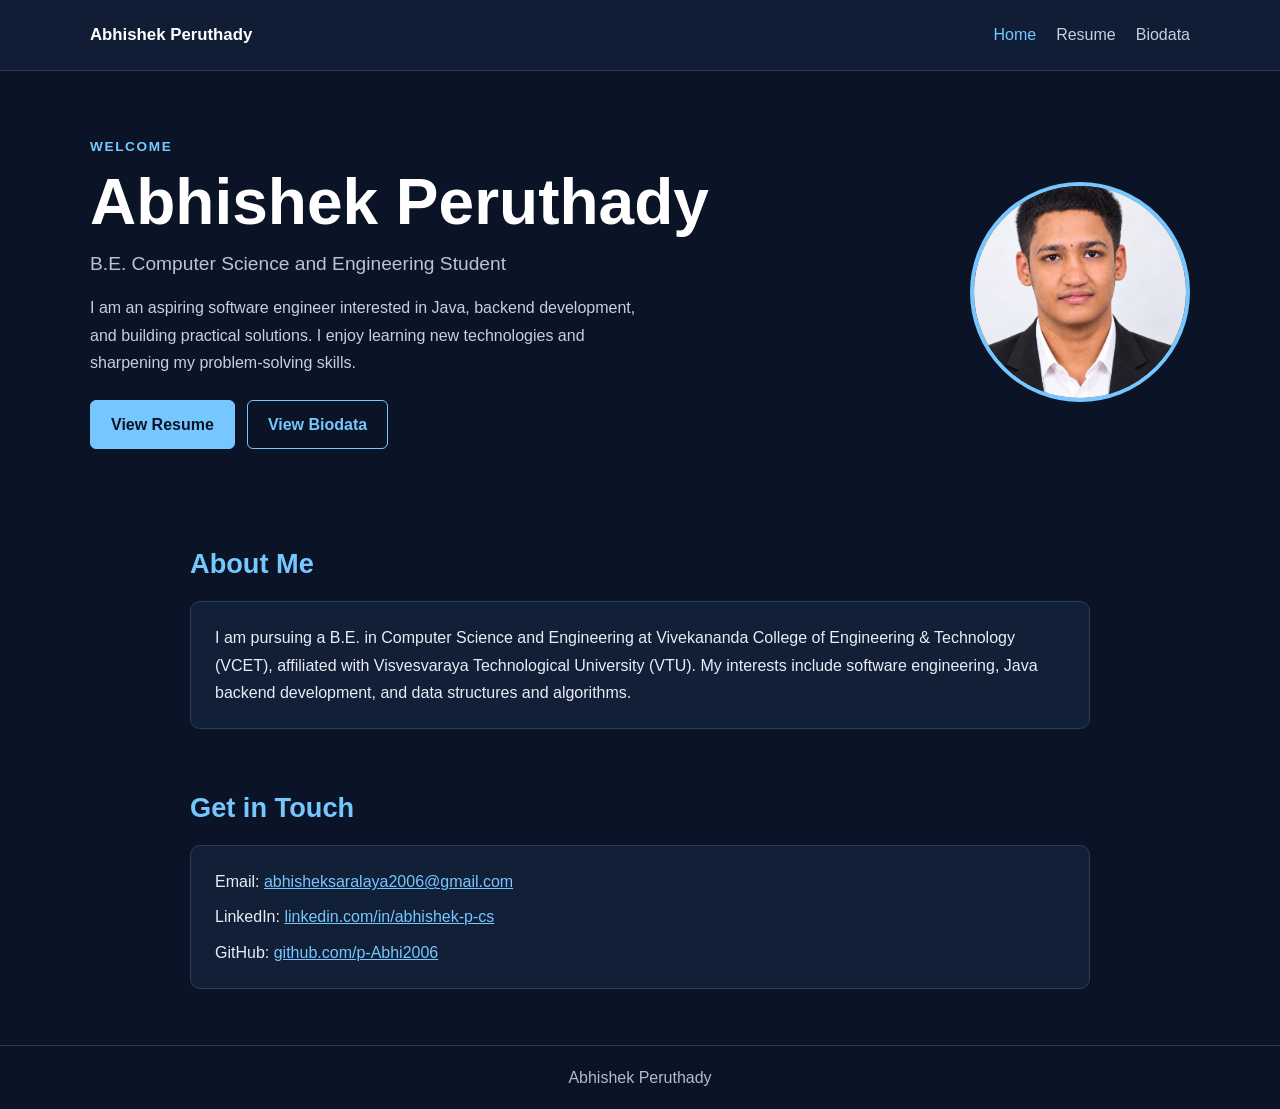
<file: index.html>
<!DOCTYPE html>
<html lang="en">
<head>
    <meta charset="UTF-8">
    <meta name="viewport" content="width=device-width, initial-scale=1.0">
    <meta name="description" content="Portfolio home page of Abhishek Peruthady, Computer Science and Engineering student.">
    <title>Abhishek Peruthady | Home</title>
    <link rel="stylesheet" href="style.css">
</head>
<body>
    <header class="site-header">
        <nav class="navigation" aria-label="Main navigation">
            <a class="brand" href="index.html">Abhishek Peruthady</a>
            <ul>
                <li><a href="index.html" aria-current="page">Home</a></li>
                <li><a href="resume.html">Resume</a></li>
                <li><a href="biodata.html">Biodata</a></li>
            </ul>
        </nav>
    </header>

    <main>
        <section class="hero">
            <div class="hero-content">
                <p class="eyebrow">WELCOME</p>
                <h1>Abhishek Peruthady</h1>
                <h2>B.E. Computer Science and Engineering Student</h2>
                <p class="hero-intro">I am an aspiring software engineer interested in Java, backend development, and building practical solutions. I enjoy learning new technologies and sharpening my problem-solving skills.</p>
                <div class="button-group">
                    <a class="button" href="resume.html">View Resume</a>
                    <a class="button button-secondary" href="biodata.html">View Biodata</a>
                </div>
            </div>
            <img class="profile-picture" src="profile.jpg" alt="Profile photograph of Abhishek Peruthady">
        </section>

        <section class="content-section">
            <h2>About Me</h2>
            <div class="card">
                <p>I am pursuing a B.E. in Computer Science and Engineering at Vivekananda College of Engineering &amp; Technology (VCET), affiliated with Visvesvaraya Technological University (VTU). My interests include software engineering, Java backend development, and data structures and algorithms.</p>
            </div>
        </section>

        <section class="content-section">
            <h2>Get in Touch</h2>
            <div class="card contact-card">
                <p>Email: <a href="mailto:abhisheksaralaya2006@gmail.com">abhisheksaralaya2006@gmail.com</a></p>
                <p>LinkedIn: <a href="https://www.linkedin.com/in/abhishek-p-cs/" target="_blank" rel="noopener noreferrer">linkedin.com/in/abhishek-p-cs</a></p>
                <p>GitHub: <a href="https://github.com/p-Abhi2006" target="_blank" rel="noopener noreferrer">github.com/p-Abhi2006</a></p>
            </div>
        </section>
    </main>

    <footer>
        <p>Abhishek Peruthady</p>
    </footer>
</body>
</html>
</file>
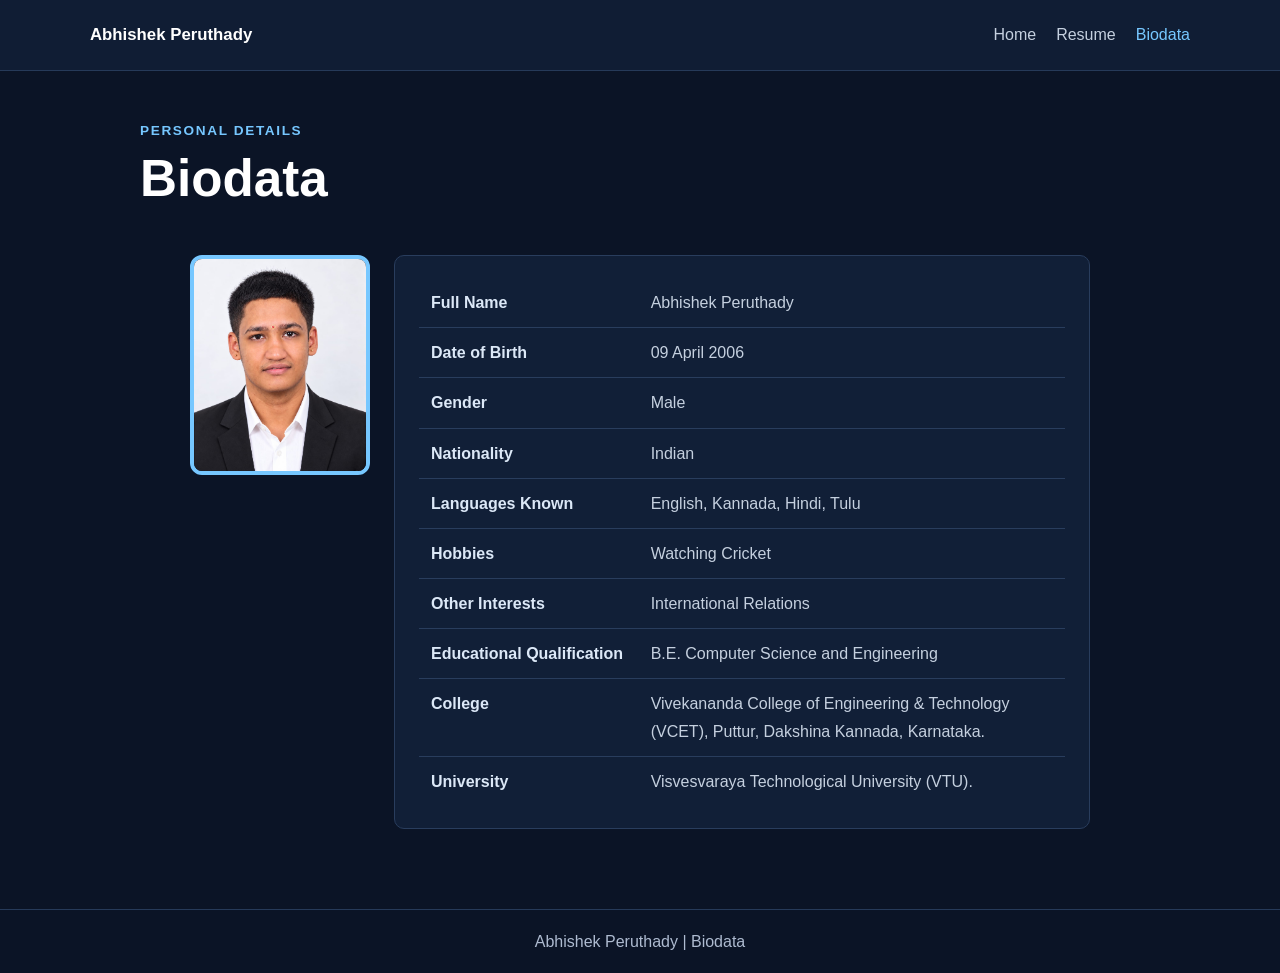
<file: biodata.html>
<!DOCTYPE html>
<html lang="en">
<head>
    <meta charset="UTF-8">
    <meta name="viewport" content="width=device-width, initial-scale=1.0">
    <meta name="description" content="Biodata of Abhishek Peruthady.">
    <title>Abhishek Peruthady | Biodata</title>
    <link rel="stylesheet" href="style.css">
</head>
<body>
    <header class="site-header">
        <nav class="navigation" aria-label="Main navigation">
            <a class="brand" href="index.html">Abhishek Peruthady</a>
            <ul>
                <li><a href="index.html">Home</a></li>
                <li><a href="resume.html">Resume</a></li>
                <li><a href="biodata.html" aria-current="page">Biodata</a></li>
            </ul>
        </nav>
    </header>

    <main class="page-main">
        <header class="page-heading">
            <p class="eyebrow">PERSONAL DETAILS</p>
            <h1>Biodata</h1>
        </header>

        <section class="content-section biodata-layout">
            <img class="profile-picture biodata-picture" src="profile.jpg" alt="Profile photograph of Abhishek Peruthady">
            <div class="card table-card">
                <table class="biodata-table">
                    <tbody>
                        <tr><th scope="row">Full Name</th><td>Abhishek Peruthady</td></tr>
                        <tr><th scope="row">Date of Birth</th><td>09 April 2006</td></tr>
                        <tr><th scope="row">Gender</th><td>Male</td></tr>
                        <tr><th scope="row">Nationality</th><td>Indian</td></tr>
                        <tr><th scope="row">Languages Known</th><td>English, Kannada, Hindi, Tulu</td></tr>
                        <tr><th scope="row">Hobbies</th><td>Watching Cricket</td></tr>
                        <tr><th scope="row">Other Interests</th><td>International Relations</td></tr>
                        <tr><th scope="row">Educational Qualification</th><td>B.E. Computer Science and Engineering</td></tr>
                        <tr><th scope="row">College</th><td>Vivekananda College of Engineering &amp; Technology (VCET), Puttur, Dakshina Kannada, Karnataka.</td></tr>
                        <tr><th scope="row">University</th><td>Visvesvaraya Technological University (VTU).</td></tr>
                    </tbody>
                </table>
            </div>
        </section>
    </main>

    <footer>
        <p>Abhishek Peruthady | Biodata</p>
    </footer>
</body>
</html>
</file>
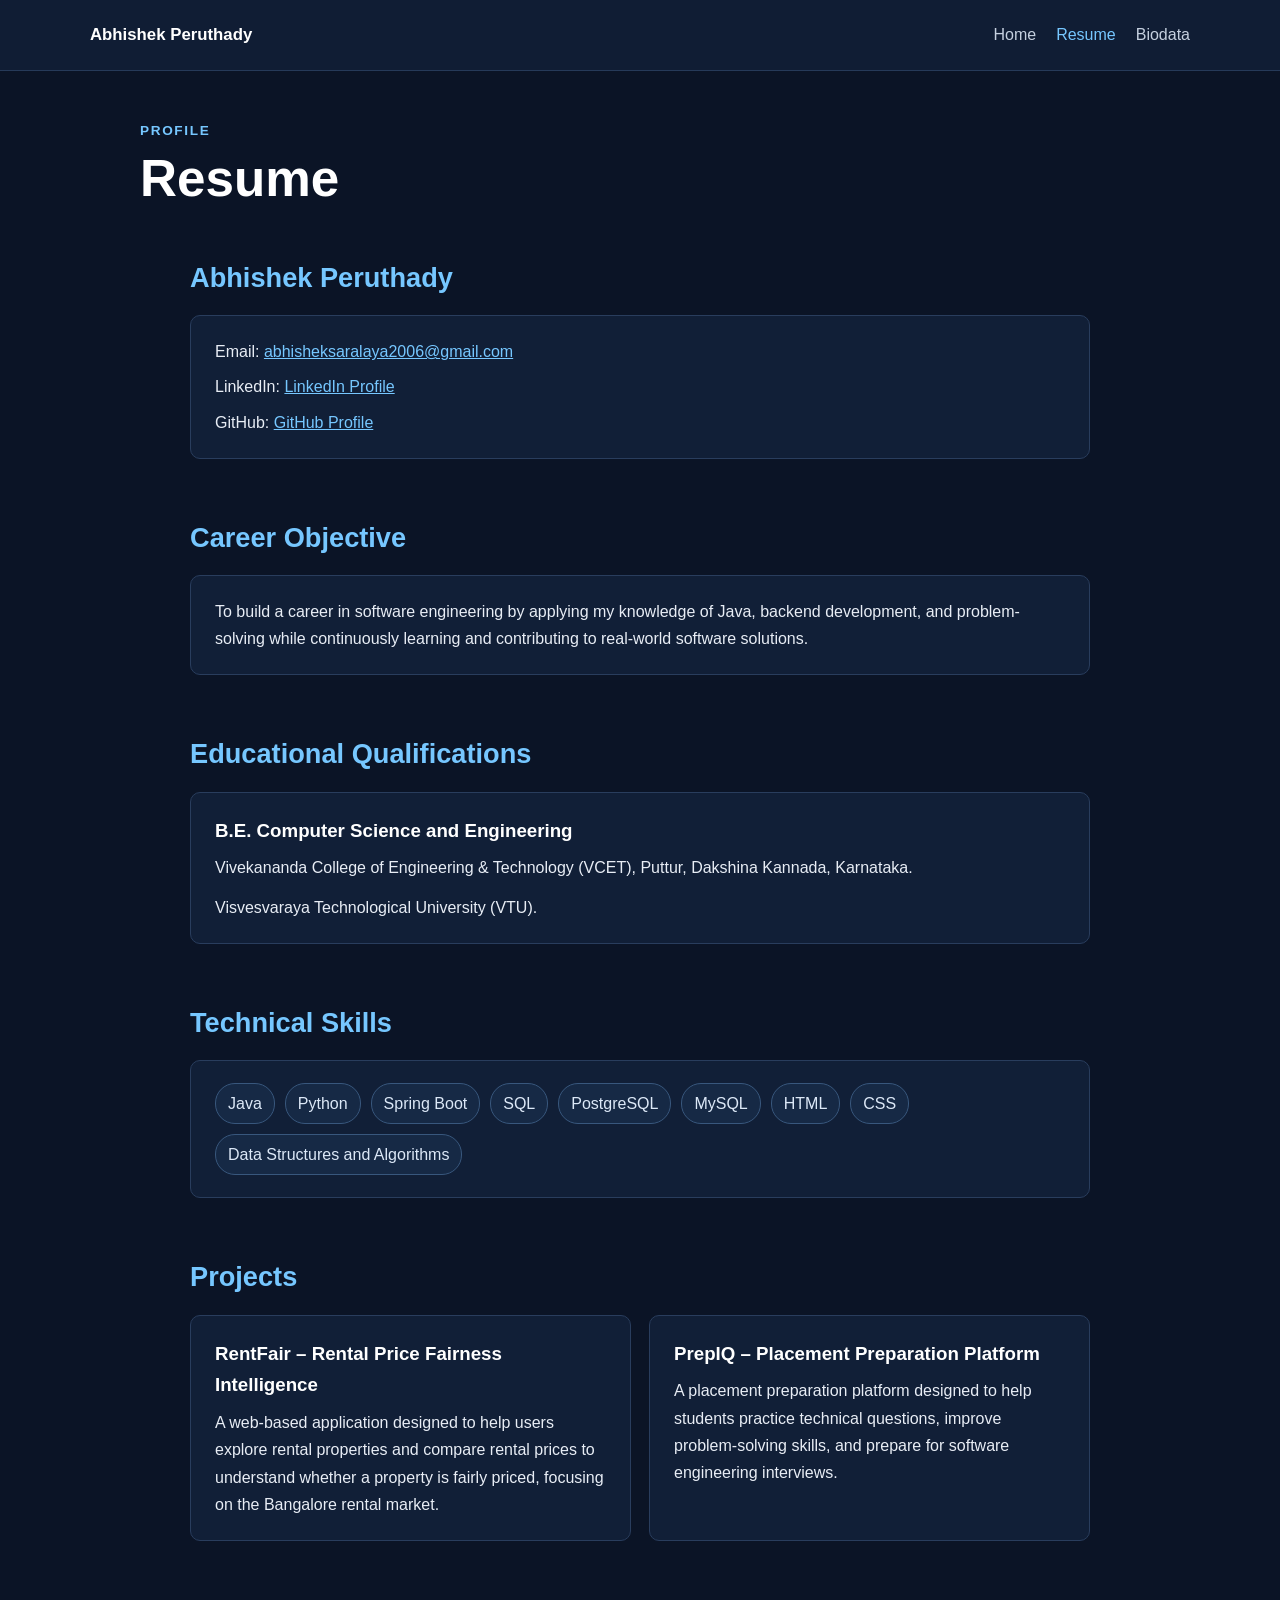
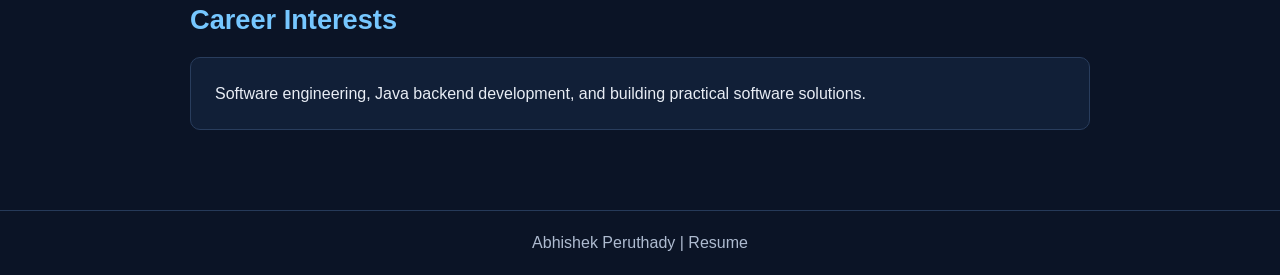
<file: resume.html>
<!DOCTYPE html>
<html lang="en">
<head>
    <meta charset="UTF-8">
    <meta name="viewport" content="width=device-width, initial-scale=1.0">
    <meta name="description" content="Resume of Abhishek Peruthady.">
    <title>Abhishek Peruthady | Resume</title>
    <link rel="stylesheet" href="style.css">
</head>
<body>
    <header class="site-header">
        <nav class="navigation" aria-label="Main navigation">
            <a class="brand" href="index.html">Abhishek Peruthady</a>
            <ul>
                <li><a href="index.html">Home</a></li>
                <li><a href="resume.html" aria-current="page">Resume</a></li>
                <li><a href="biodata.html">Biodata</a></li>
            </ul>
        </nav>
    </header>

    <main class="page-main">
        <header class="page-heading">
            <p class="eyebrow">PROFILE</p>
            <h1>Resume</h1>
        </header>

        <section class="content-section">
            <h2>Abhishek Peruthady</h2>
            <div class="card contact-card">
                <p>Email: <a href="mailto:abhisheksaralaya2006@gmail.com">abhisheksaralaya2006@gmail.com</a></p>
                <p>LinkedIn: <a href="https://www.linkedin.com/in/abhishek-p-cs/" target="_blank" rel="noopener noreferrer">LinkedIn Profile</a></p>
                <p>GitHub: <a href="https://github.com/p-Abhi2006" target="_blank" rel="noopener noreferrer">GitHub Profile</a></p>
            </div>
        </section>

        <section class="content-section">
            <h2>Career Objective</h2>
            <div class="card">
                <p>To build a career in software engineering by applying my knowledge of Java, backend development, and problem-solving while continuously learning and contributing to real-world software solutions.</p>
            </div>
        </section>

        <section class="content-section">
            <h2>Educational Qualifications</h2>
            <div class="card">
                <h3>B.E. Computer Science and Engineering</h3>
                <p>Vivekananda College of Engineering &amp; Technology (VCET), Puttur, Dakshina Kannada, Karnataka.</p>
                <p>Visvesvaraya Technological University (VTU).</p>
            </div>
        </section>

        <section class="content-section">
            <h2>Technical Skills</h2>
            <div class="card">
                <ul class="skill-list">
                    <li>Java</li>
                    <li>Python</li>
                    <li>Spring Boot</li>
                    <li>SQL</li>
                    <li>PostgreSQL</li>
                    <li>MySQL</li>
                    <li>HTML</li>
                    <li>CSS</li>
                    <li>Data Structures and Algorithms</li>
                </ul>
            </div>
        </section>

        <section class="content-section">
            <h2>Projects</h2>
            <div class="project-list">
                <article class="card project-card">
                    <h3>RentFair – Rental Price Fairness Intelligence</h3>
                    <p>A web-based application designed to help users explore rental properties and compare rental prices to understand whether a property is fairly priced, focusing on the Bangalore rental market.</p>
                </article>
                <article class="card project-card">
                    <h3>PrepIQ – Placement Preparation Platform</h3>
                    <p>A placement preparation platform designed to help students practice technical questions, improve problem-solving skills, and prepare for software engineering interviews.</p>
                </article>
            </div>
        </section>

        <section class="content-section">
            <h2>Career Interests</h2>
            <div class="card">
                <p>Software engineering, Java backend development, and building practical software solutions.</p>
            </div>
        </section>
    </main>

    <footer>
        <p>Abhishek Peruthady | Resume</p>
    </footer>
</body>
</html>
</file>
<file: style.css>
* {

    box-sizing: border-box;

}

body {

    margin: 0;

    min-width: 320px;

    background-color: #0b1426;

    color: #e8edf5;

    font-family: Arial, Helvetica, sans-serif;

    font-size: 16px;

    line-height: 1.7;

}

a {

    color: #76c7ff;

}

.site-header {

    background-color: #101d34;

    border-bottom: 1px solid #263a59;

}

.navigation {

    width: 90%;

    max-width: 1100px;

    min-height: 70px;

    margin: auto;

    display: flex;

    align-items: center;

    justify-content: space-between;

    gap: 20px;

}

.brand {

    color: white;

    font-size: 1.05rem;

    font-weight: bold;

    text-decoration: none;

    white-space: nowrap;

}

.navigation ul {

    display: flex;

    flex-wrap: wrap;

    justify-content: flex-end;

    gap: 8px 20px;

    padding: 0;

    margin: 0;

    list-style: none;

}

.navigation li a {

    color: #c5d0df;

    text-decoration: none;

    transition: color 0.2s;

}

.navigation li a:hover,

.navigation li a[aria-current="page"] {

    color: #76c7ff;

}

.hero {

    width: 90%;

    max-width: 1100px;

    min-height: 410px;

    margin: auto;

    padding: 64px 0;

    display: flex;

    align-items: center;

    justify-content: space-between;

    gap: 48px;

}

.hero-content {

    max-width: 700px;

}

.eyebrow {

    margin: 0 0 8px;

    color: #76c7ff;

    font-size: 0.85rem;

    font-weight: bold;

    letter-spacing: 0.12em;

}

h1 {

    margin: 0 0 8px;

    color: white;

    font-size: clamp(2.4rem, 6vw, 4rem);

    line-height: 1.15;

}

.hero h2 {

    margin: 0 0 14px;

    color: #b8c5d7;

    font-size: 1.2rem;

    font-weight: normal;

}

.hero-intro {

    max-width: 570px;

    margin: 0 0 24px;

    color: #c5d0df;

}

.profile-picture {

    width: 220px;

    height: 220px;

    flex-shrink: 0;

    border: 4px solid #76c7ff;

    border-radius: 50%;

    object-fit: cover;

    object-position: center;

    transition: transform 0.25s, box-shadow 0.25s;

}

.profile-picture:hover {

    transform: scale(1.04);

    box-shadow: 0 0 22px rgba(118, 199, 255, 0.3);

}

.button-group {

    display: flex;

    flex-wrap: wrap;

    gap: 12px;

}

.button {

    display: inline-block;

    padding: 10px 20px;

    border: 1px solid #76c7ff;

    border-radius: 6px;

    background-color: #76c7ff;

    color: #0b1426;

    font-weight: bold;

    text-decoration: none;

    transition: 0.2s;

}

.button:hover {

    transform: translateY(-2px);

    background-color: transparent;

    color: #76c7ff;

}

.button-secondary {

    background-color: transparent;

    color: #76c7ff;

}

.button-secondary:hover {

    background-color: #76c7ff;

    color: #0b1426;

}

.page-main {

    width: 90%;

    max-width: 1000px;

    margin: auto;

    padding: 48px 0 24px;

}

.page-heading {

    margin: 0 auto 18px;

}

.page-heading h1 {

    font-size: clamp(2.2rem, 5vw, 3.2rem);

}

.content-section {

    width: 90%;

    max-width: 900px;

    margin: auto;

    padding: 28px 0;

}

.page-main .content-section {

    width: 100%;

}

.content-section > h2 {

    margin: 0 0 14px;

    color: #76c7ff;

    font-size: 1.7rem;

}

.card {

    padding: 22px 24px;

    border: 1px solid #293d5d;

    border-radius: 10px;

    background-color: #111f37;

    transition: transform 0.2s, border-color 0.2s;

}

.card:hover {

    transform: translateY(-3px);

    border-color: #76c7ff;

}

.card p {

    margin: 0 0 12px;

}

.card p:last-child {

    margin-bottom: 0;

}

.card h3 {

    margin: 0 0 8px;

    color: white;

}

.contact-card p {

    margin-bottom: 8px;

}

.contact-card a {

    overflow-wrap: anywhere;

}

.skill-list {

    display: flex;

    flex-wrap: wrap;

    gap: 10px;

    padding: 0;

    margin: 0;

    list-style: none;

}

.skill-list li {

    padding: 6px 12px;

    border: 1px solid #38577d;

    border-radius: 20px;

    background-color: #162945;

    color: #dce8f7;

}

.project-list {

    display: grid;

    grid-template-columns: repeat(2, 1fr);

    gap: 18px;

}

.table-card {

    overflow-x: auto;

}

table {

    width: 100%;

    border-collapse: collapse;

    text-align: left;

}

.biodata-table {

    table-layout: fixed;

}

.biodata-table th,

.biodata-table td {

    overflow-wrap: anywhere;

    transition: background-color 0.2s;

}

.biodata-table tr:hover th,

.biodata-table tr:hover td {

    background-color: #192b47;

}

th,

td {

    padding: 11px 12px;

    border-bottom: 1px solid #293d5d;

    vertical-align: top;

}

th {

    width: 34%;

    color: #dce8f7;

}

td {

    color: #c5d0df;

}

tr:last-child th,

tr:last-child td {

    border-bottom: 0;

}

.biodata-layout {

    display: grid;

    grid-template-columns: 180px 1fr;

    align-items: start;

    gap: 24px;

}

.biodata-picture {

    width: 180px;

    height: 220px;

    border-radius: 12px;

}

footer {

    margin-top: 28px;

    padding: 18px 5%;

    border-top: 1px solid #263a59;

    color: #aebbd0;

    text-align: center;

}

footer p {

    margin: 0;

}

.hero,

.page-main {

    animation: fade-in 0.7s ease;

}

@keyframes fade-in {

    from {

        opacity: 0;

        transform: translateY(10px);

    }

    to {

        opacity: 1;

        transform: translateY(0);

    }

}

@media (max-width: 700px) {

    .navigation {

        align-items: flex-start;

        flex-direction: column;

        padding: 16px 0;

    }

    .navigation ul {

        justify-content: flex-start;

        gap: 6px 16px;

    }

    .hero {

        min-height: auto;

        flex-direction: column-reverse;

        align-items: flex-start;

        gap: 28px;

        padding: 48px 0;

    }

    .profile-picture {

        width: 170px;

        height: 170px;

        align-self: center;

    }

    .project-list,

    .biodata-layout {

        grid-template-columns: 1fr;

    }

    .biodata-picture {

        justify-self: center;

    }

}

@media (max-width: 480px) {

    h1 {

        font-size: 2.4rem;

    }

    .page-heading h1 {

        font-size: 2.2rem;

    }

    .content-section {

        padding: 20px 0;

    }

    .card {

        padding: 17px;

    }

    th,

    td {

        padding: 9px 7px;

    }

    th {

        width: 40%;

    }

}
</file>
